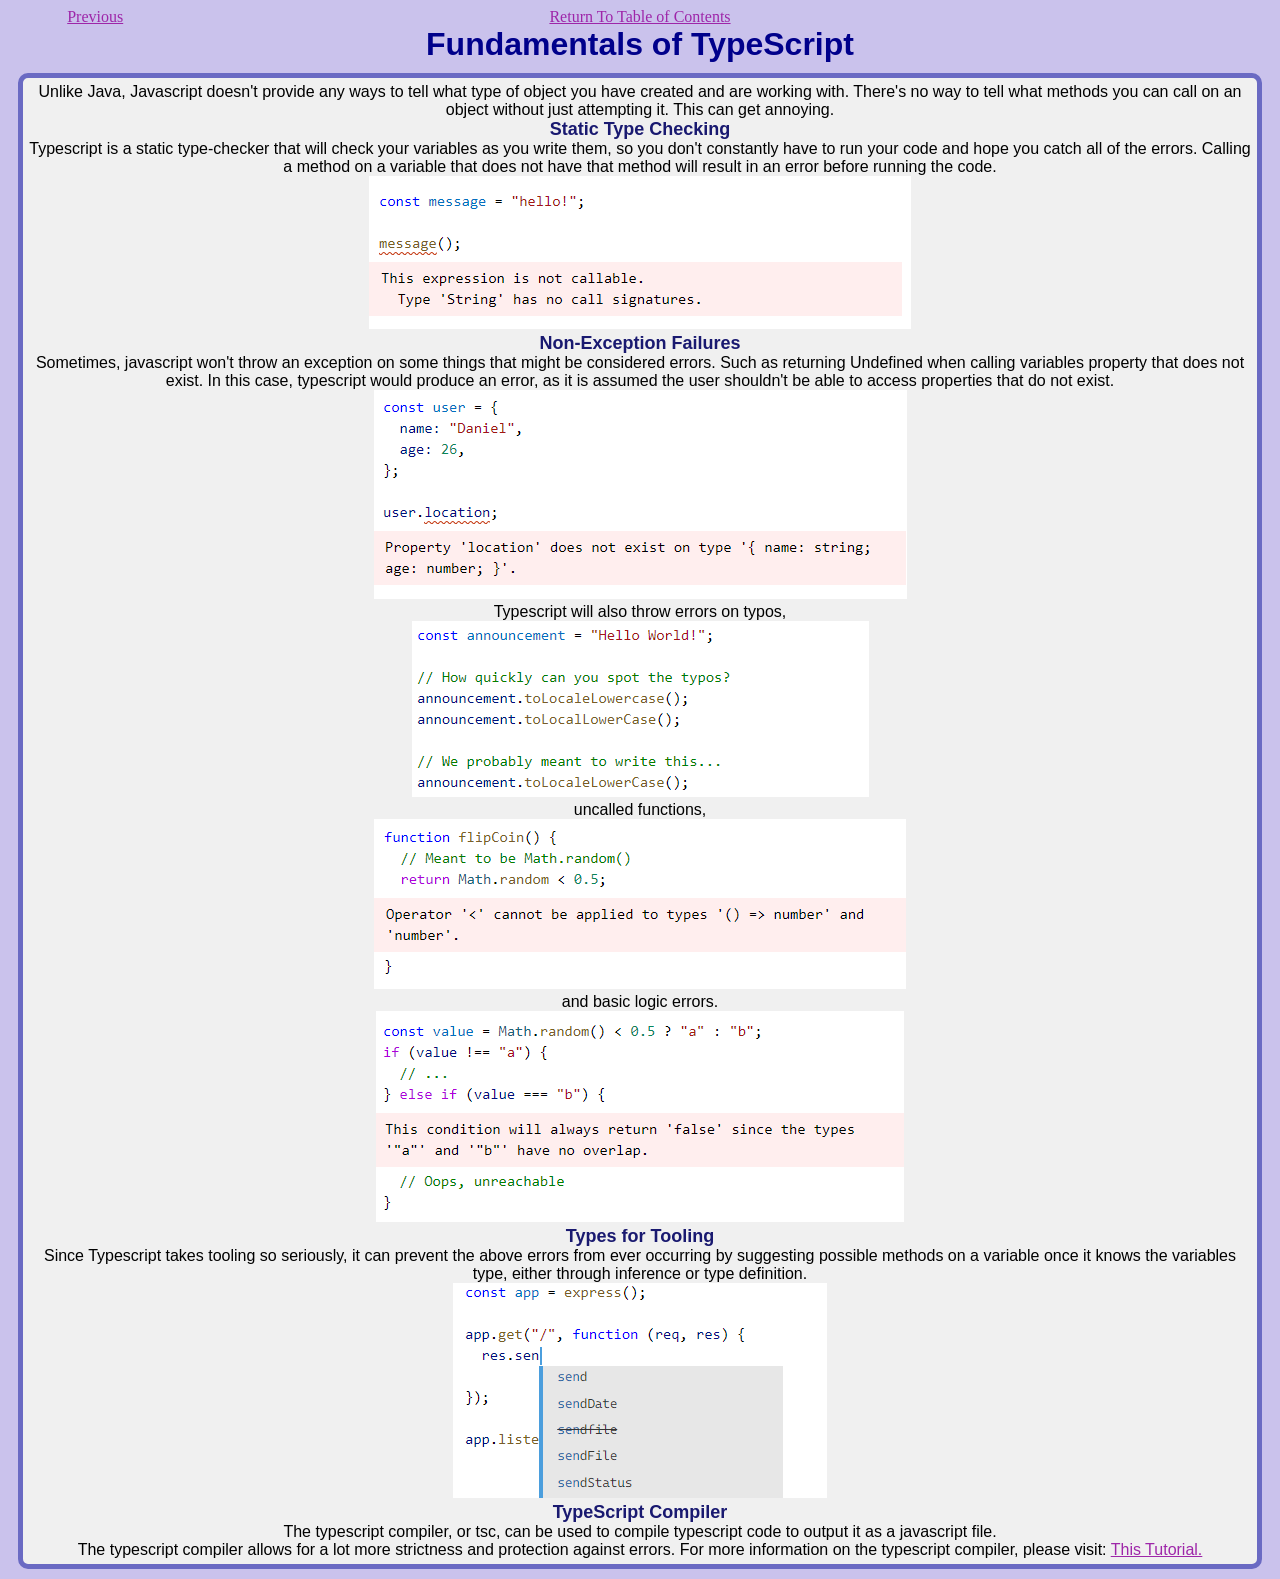
<file: basics.html>
<!doctype html>
<html>

  <head>
    <meta charset="utf-8 lang=eng">
    <title>Java_to_Type.html</title>
      <link rel="stylesheet" href="style.css">
    <a id="back" href="types.html">Previous</a>
    <a id="return" href="index.html">Return To Table of Contents</a>
    <a id="next"  href="t_from_j.html"></a>
    <div id="title">Fundamentals of TypeScript</div>
  </head>

  <body>
    <div class="chunk">
        Unlike Java, Javascript doesn't provide any ways to tell what type of object you have created and are working with. There's no way to tell what methods you can call on an object without just attempting it. This can get annoying. 
      <div id="static_typecheck"> 
        <div class="section">Static Type Checking</div>
        Typescript is a static type-checker that will check your variables as you write them, so you don't constantly have to run your code and hope you catch all of the errors. Calling a method on a variable that does not have that method will result in  an error before running the code.
        <br> <img src="basics_static_typecheck.png" alt="Example of Static Type Checking">
      </div>
      <div id="nonexception_fail">
        <div class="section">Non-Exception Failures</div>
        Sometimes, javascript won't throw an exception on some things that might be considered errors. Such as returning Undefined when calling variables property that does not exist. In this case, typescript would produce an error, as it is assumed the user shouldn't be able to access properties that do not exist.
        <br> <img src="basics_non_2.png" alt="Example of Non-Exception Failures - no property">
        <br> Typescript will also throw errors on typos,
        <br> <img src="basics_non_3.png" alt="Example of Non-Exception Failures - typos">
        <br> uncalled functions,
        <br> <img src="basics_non_4.png" alt="Example of Non-Exception Failures - uncalled functions">
        <br> and basic logic errors.
        <br> <img src="basics_non_5.png" alt="Example of Non-Exception Failures - basic logic errors">
      </div>
      <div id="types_for_tooling">
        <div class="section">Types for Tooling</div>
        Since Typescript takes tooling so seriously, it can prevent the above errors from ever occurring by suggesting possible methods on a variable once it knows the variables type, either through inference or type definition.
        <br> <img src="basics_tooling.png" alt="Example of TypeScript suggesting methods."> 
      </div>
      <div id="ts_compiler">
        <div class="section">TypeScript Compiler</div>
        The typescript compiler, or tsc, can be used to compile typescript code to output it as a javascript file.
        <br> The typescript compiler allows for a lot more strictness and protection against errors. For more information on the typescript compiler, please visit:  <a href="https://www.typescriptlang.org/docs/handbook/2/basic-types.html#tsc-the-typescript-compiler">This Tutorial.</a>
      </div>
    </div>

  </body>

</html>
</file>
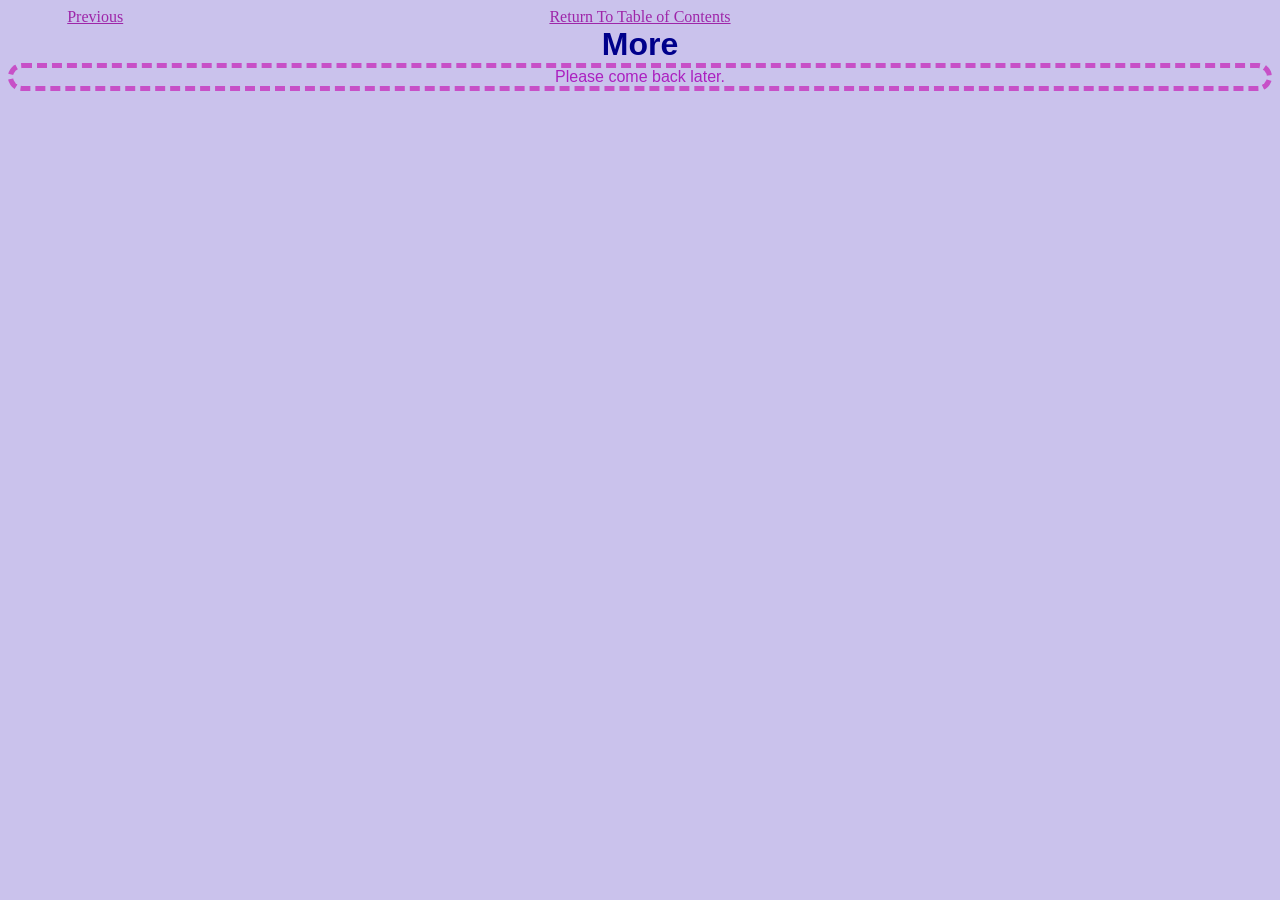
<file: more.html>
<!doctype html>
<html>

  <head>
    <meta charset="utf-8 lang=eng">
    <title>t_from_j.html</title>
      <link rel="stylesheet" href="style.css">
      <a id="back" href="t_with_j.html">Previous</a>
      <a id="return" href="index.html">Return To Table of Contents</a>
      <a id="next"  href=""></a>
    <div id="title">More</div>
  </head>

  <body>
    <div id="Disclaimer"> Please come back later.</div>
  </body>

</html>
</file>
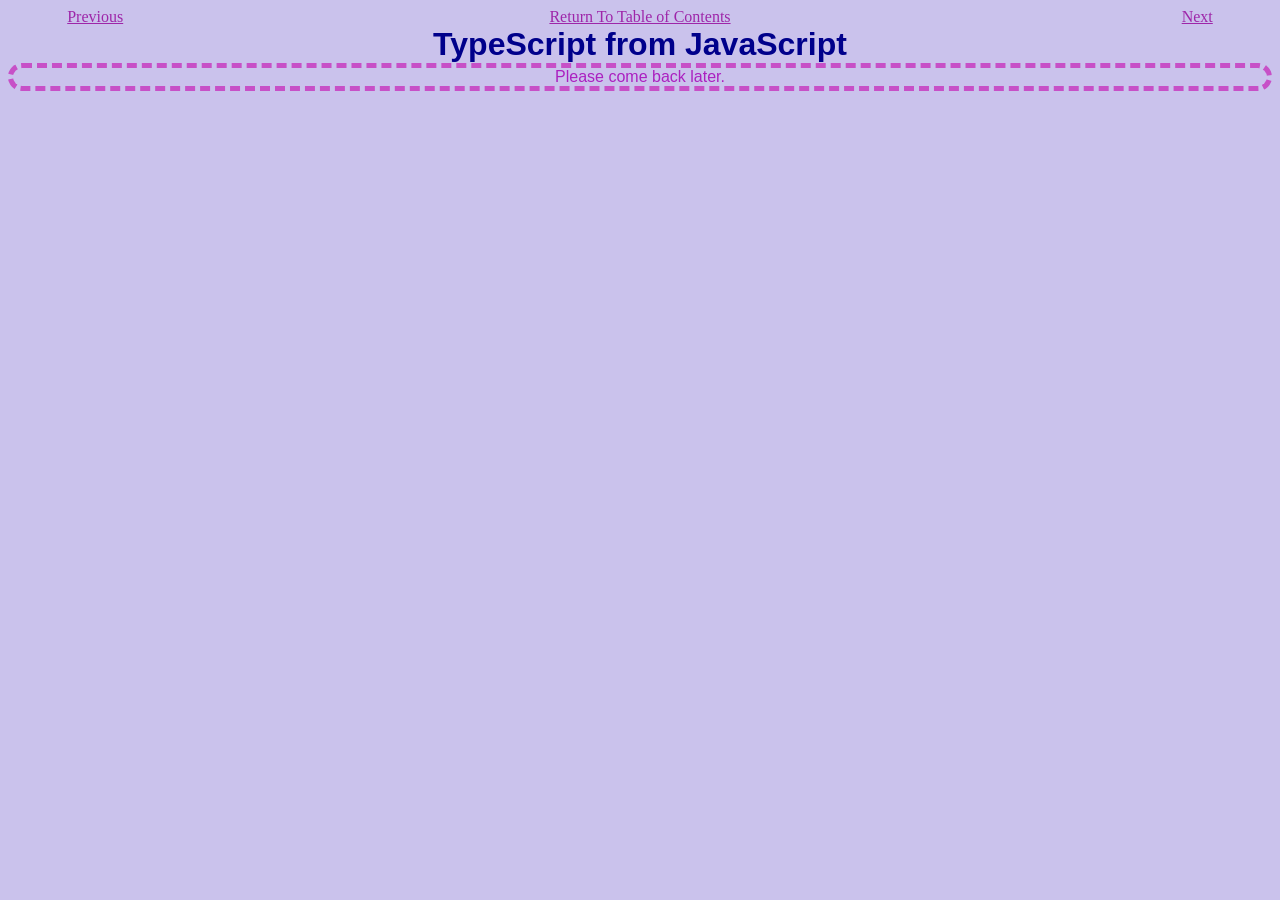
<file: t_from_j.html>
<!doctype html>
<html>

  <head>
    <meta charset="utf-8 lang=eng">
    <title>t_from_j.html</title>
      <link rel="stylesheet" href="style.css">
      <a id="back" href="basics.html">Previous</a>
      <a id="return" href="index.html">Return To Table of Contents</a>
      <a id="next"  href="t_with_j.html">Next</a>
    <div id="title">TypeScript from JavaScript</div>
  </head>

  <body>
    <div id="Disclaimer"> Please come back later.</div>
  </body>

</html>
</file>
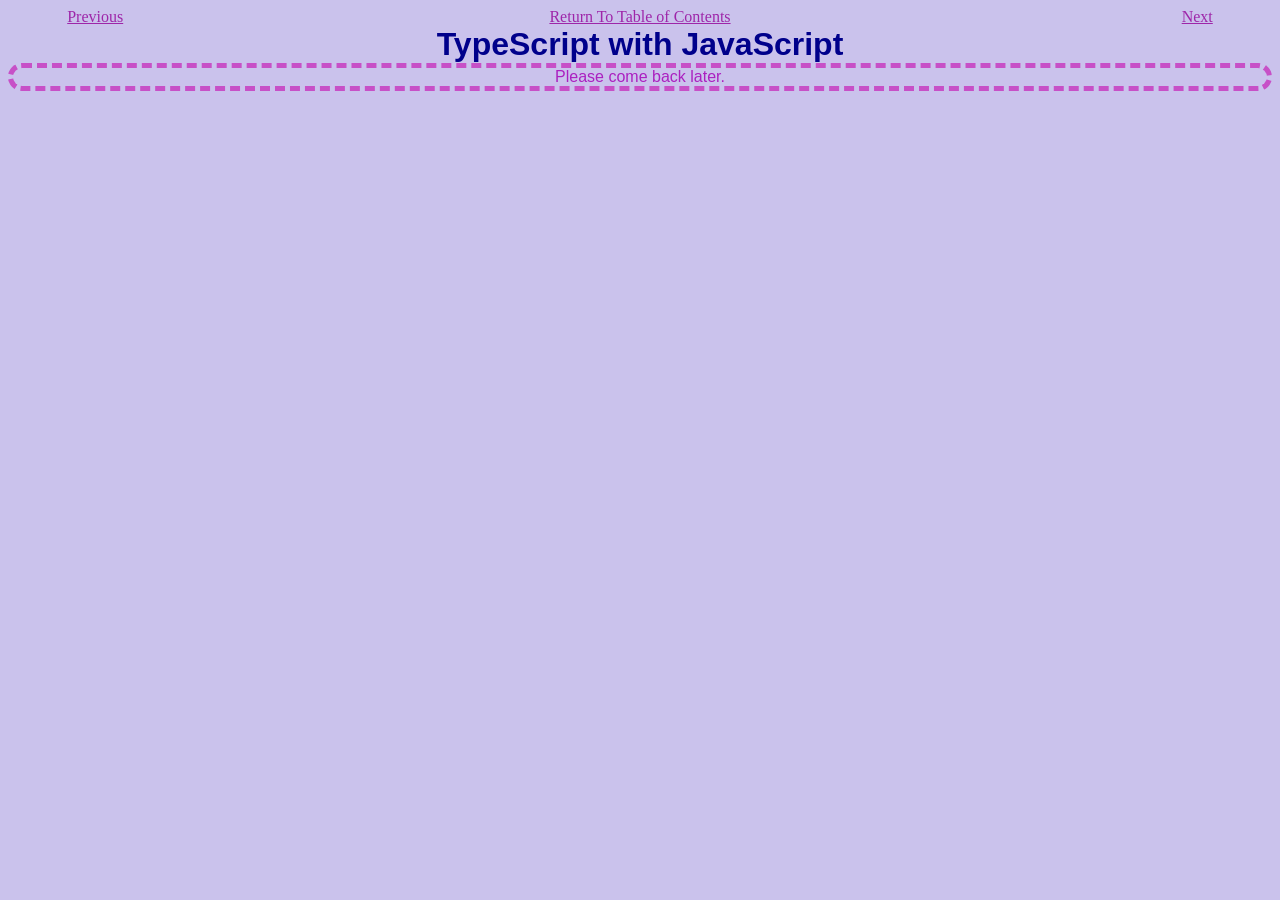
<file: t_with_j.html>
<!doctype html>
<html>

  <head>
    <meta charset="utf-8 lang=eng">
    <title>t_from_j.html</title>
      <link rel="stylesheet" href="style.css">
      <a id="back" href="t_from_j.html">Previous</a>
      <a id="return" href="index.html">Return To Table of Contents</a>
      <a id="next"  href="more.html">Next</a>
    <div id="title">TypeScript with JavaScript</div>
  </head>

  <body>
    <div id="Disclaimer"> Please come back later.</div>
  </body>

</html>
</file>
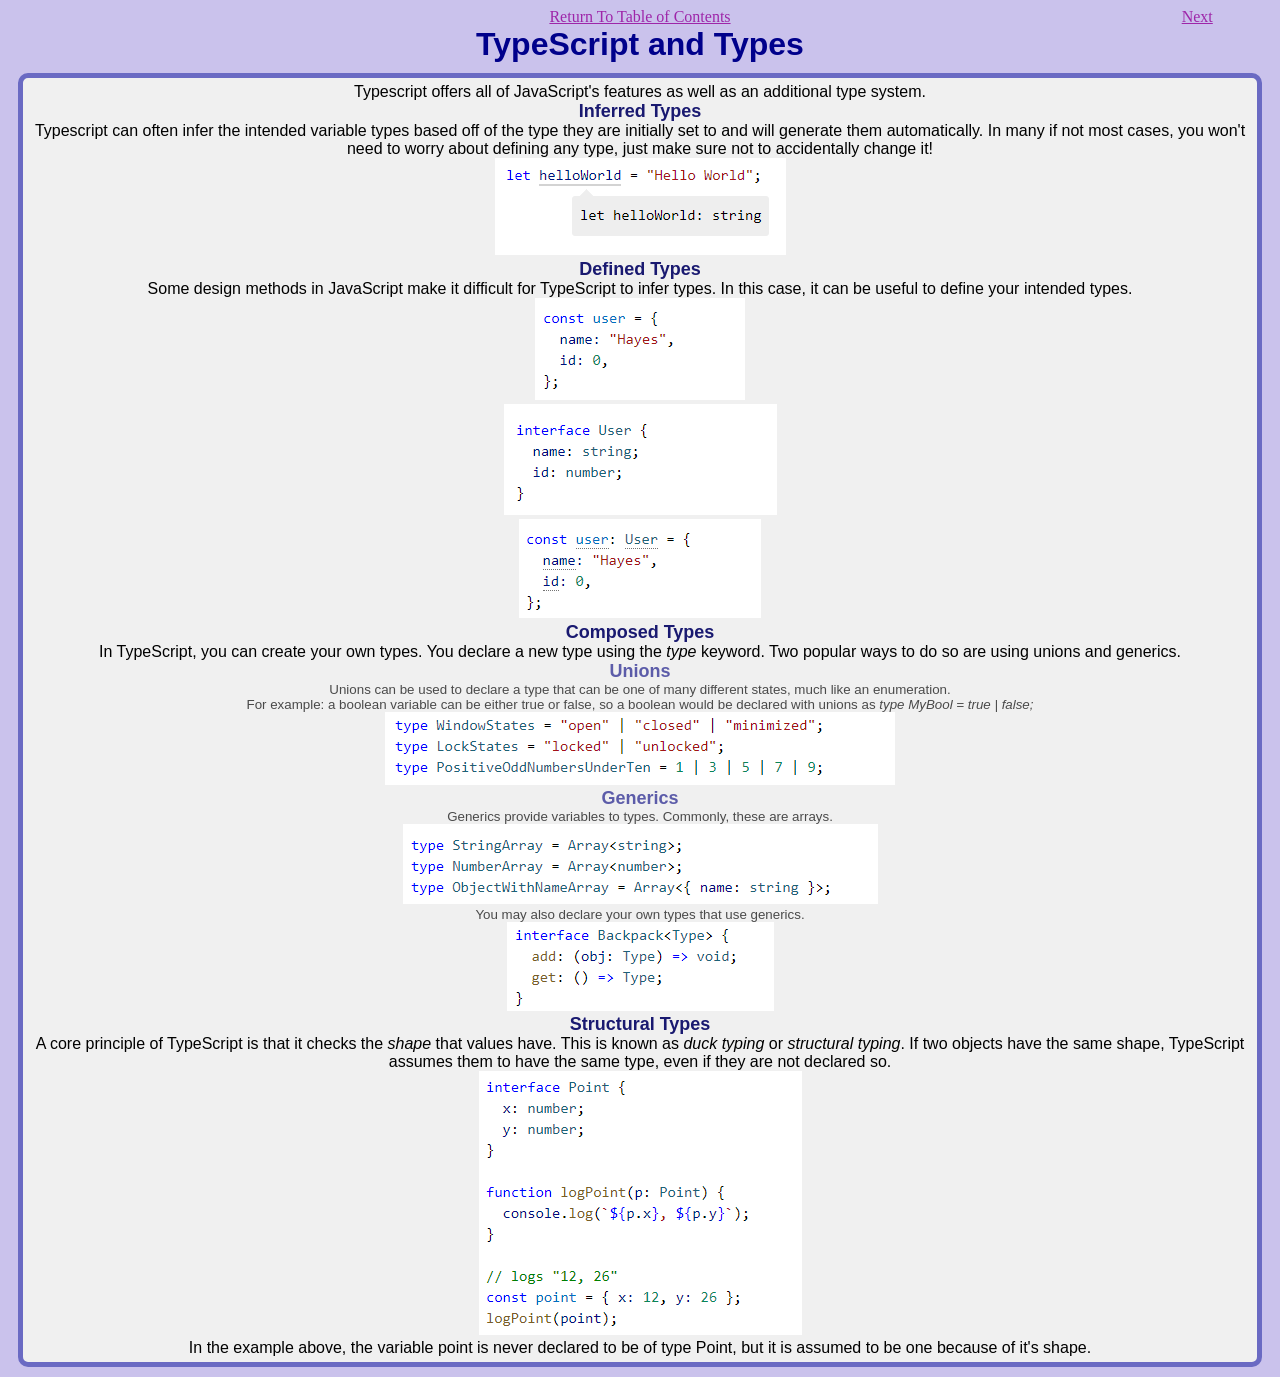
<file: types.html>
<!doctype html>
<html>

  <head>
    <meta charset="utf-8 lang=eng">
    <title>types.html</title>
      <link rel="stylesheet" href="style.css">
      <a id="back" href="index.html"></a>
      <a id="return" href="index.html">Return To Table of Contents</a>
      <a id="next"  href="basics.html">Next</a>
    <div id="title">TypeScript and Types</div>
  </head>

  <body>
    <div class="chunk">
      Typescript offers all of JavaScript's features as well as an additional type system.
      <div id="inferred_types"> 
        <div class="section">Inferred Types</div>
        Typescript can often infer the intended variable types based off of the type they are initially set to and will generate them automatically.
        In many if not most cases, you won't need to worry about defining any type, just make sure not to accidentally change it!
        <br><img src="types_infer.png" alt="Example of how TypeScript infers JavaScript types with simple variables.">
    </div>
      <div id="defined_types">
        <div class="section">Defined Types</div>
        Some design methods in JavaScript make it difficult for TypeScript to infer types.
        In this case, it can be useful to define your intended types.
        <br><img src="types_define_01.png" alt="Example of using an interface to define an object's shape, p1.">
        <br><img src="types_define_02.png" alt="Example of using an interface to define an object's shape, p2.">
        <br><img src="types_define_03.png" alt="Example of using an interface to define an object's shape, p3.">
      </div>
      <div id="composed_types">
        <div class="section">Composed Types</div>
            In TypeScript, you can create your own types. You declare a new type using the <i>type</i> keyword. Two popular ways to do so are using unions and generics.
        <div class="subtitle">Unions</div>
            <p>Unions can be used to declare a type that can be one of many different states, much like an enumeration.
            <br>For example: a boolean variable can be either true or false, so a boolean would be declared with unions as <em>type MyBool = true | false;</em> 
            <br><img src="types_comp_union.png" alt="Example of alternative union-based composed types."></p>
        <div class="subtitle">Generics</div>
            <p>Generics provide variables to types. Commonly, these are arrays.
            <br><img src="types_comp_generic.png" alt="Example of creating a type specific array.">
            <br>You may also declare your own types that use generics.
            <br><img src="types_comp_generic_2.png" alt="Example of creating an interface describing a generic type."></p>
      </div>
      <div id="structural_types">
        <div class="section">Structural Types</div>
        A core principle of TypeScript is that it checks the <i>shape</i> that values have. This is known as <em>duck typing</em> or <em>structural typing</em>.
        If two objects have the same shape, TypeScript assumes them to have the same type, even if they are not declared so.
        <br><img src="types_struct.png" alt="Example of an interface being inferred from a value's shape">
        <br>In the example above, the variable point is never declared to be of type Point, but it is assumed to be one because of it's shape.
      </div>
    </div>

  </body>

</html>
</file>
<file: style.css>
div {
    font-family: 'Segoe UI', Tahoma, Geneva, Verdana, sans-serif;
}
div p {
    color: rgb(74, 74, 74);
    margin: 0px;
    font-size: smaller;
}
div#title {
    font-family:'Segoe UI', Tahoma, Geneva, Verdana, sans-serif;
    font-size:xx-large;
    font-weight:bolder;
    color: darkblue;
}

div.subtitle {
    font-family:'Segoe UI', Tahoma, Geneva, Verdana, sans-serif;
    font-size:large;
    font-weight:bold;
    color: rgb(92, 92, 169);
}

div.section {
    font-family:'Segoe UI', Tahoma, Geneva, Verdana, sans-serif;
    font-size:large;
    font-weight:bold;
    color: midnightblue;
}

a {
    color: rgb(158, 38, 169);
}
a#next{
    display: inline-block;
    width:30%;
    text-align: right;
}
a#return{
    display: inline-block;
    width:30%;
    text-align: center;
}
a#back{
    display: inline-block;
    text-align: left;
    width:30%;
}

ul {
    list-style: none;
    padding-left: 0px;
}

ul ul a{
    size: smaller;
    color: rgb(186, 120, 192);
}

body {
    text-align: center;
    background-color: rgb(202, 194, 236);
}

div.chunk {
    display: block;
    text-align: center;
    border: 5px solid rgb(106, 106, 195);
    border-radius: 10px;
    padding: 5px;
    background-color: #F0F0F0;
    margin: 10px;
}

footer {
    display: block;
    text-align: center;
    margin: 10px;
    border: 5px solid rgb(156, 135, 250);
    border-radius: 10px;
    padding: 5px;
    background-color: #F0F0F0;
}

body div#Disclaimer {
    display:block;
    border-radius: 100px;
    border:5px dashed rgb(199, 80, 199);
    color: rgb(171, 32, 192);
}
</file>
